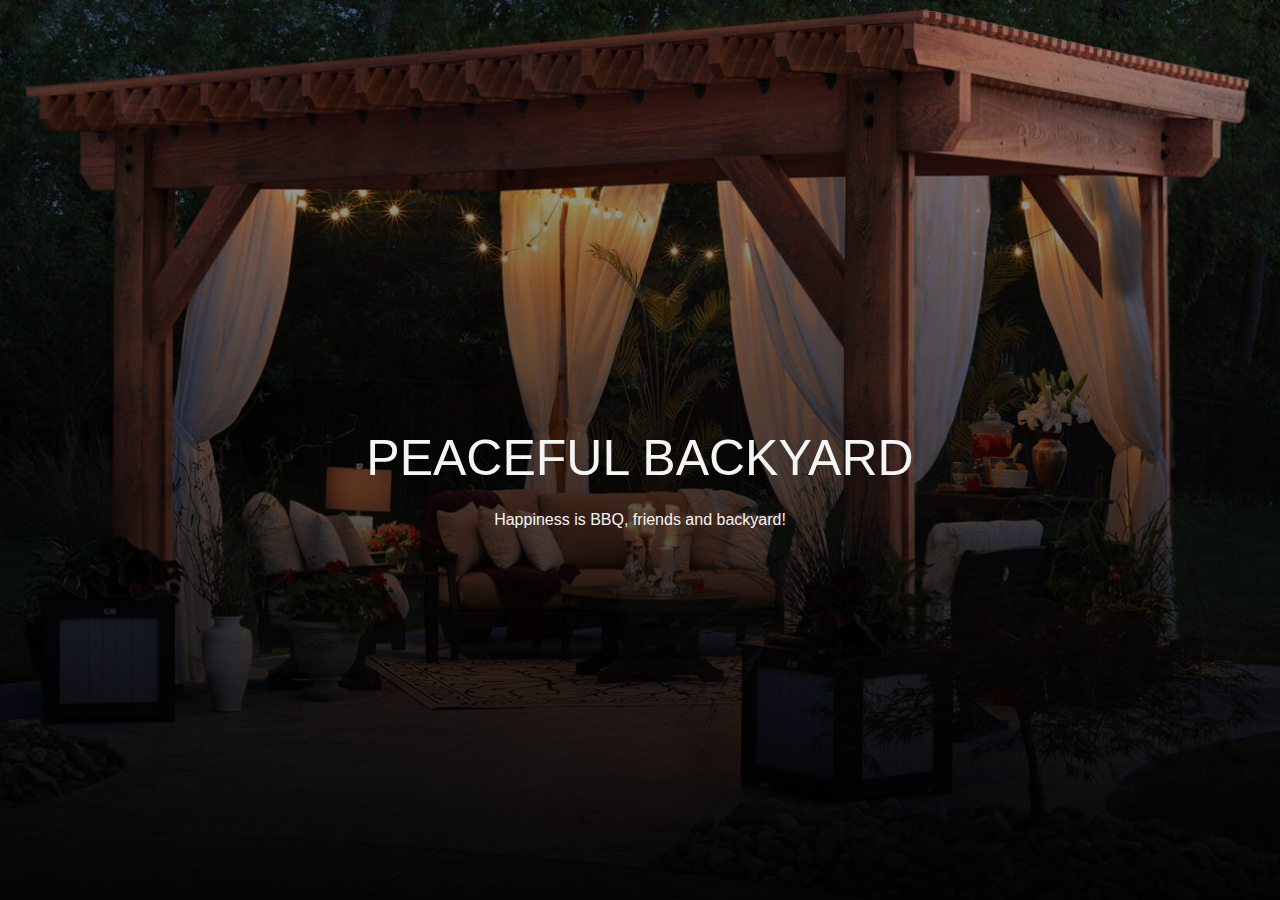
<file: backyard.html>
<!DOCTYPE html>
<html lang="en">
<head>
    <meta charset="UTF-8">
    <meta http-equiv="X-UA-Compatible" content="IE=edge">
    <meta name="viewport" content="width=device-width, initial-scale=1.0">
    <title>Bedroom</title>
    <link rel="stylesheet" href="style.css">
    <link rel="stylesheet" href="master.css">


    
</head>
<body>
    <div class="backyard">
        <div class="content">
            <h1>PEACEFUL BACKYARD</h1>
            <p>Happiness is BBQ, friends and backyard!</p>
            
        </div>


    </div>
    
    
</body>
</html>
</file>
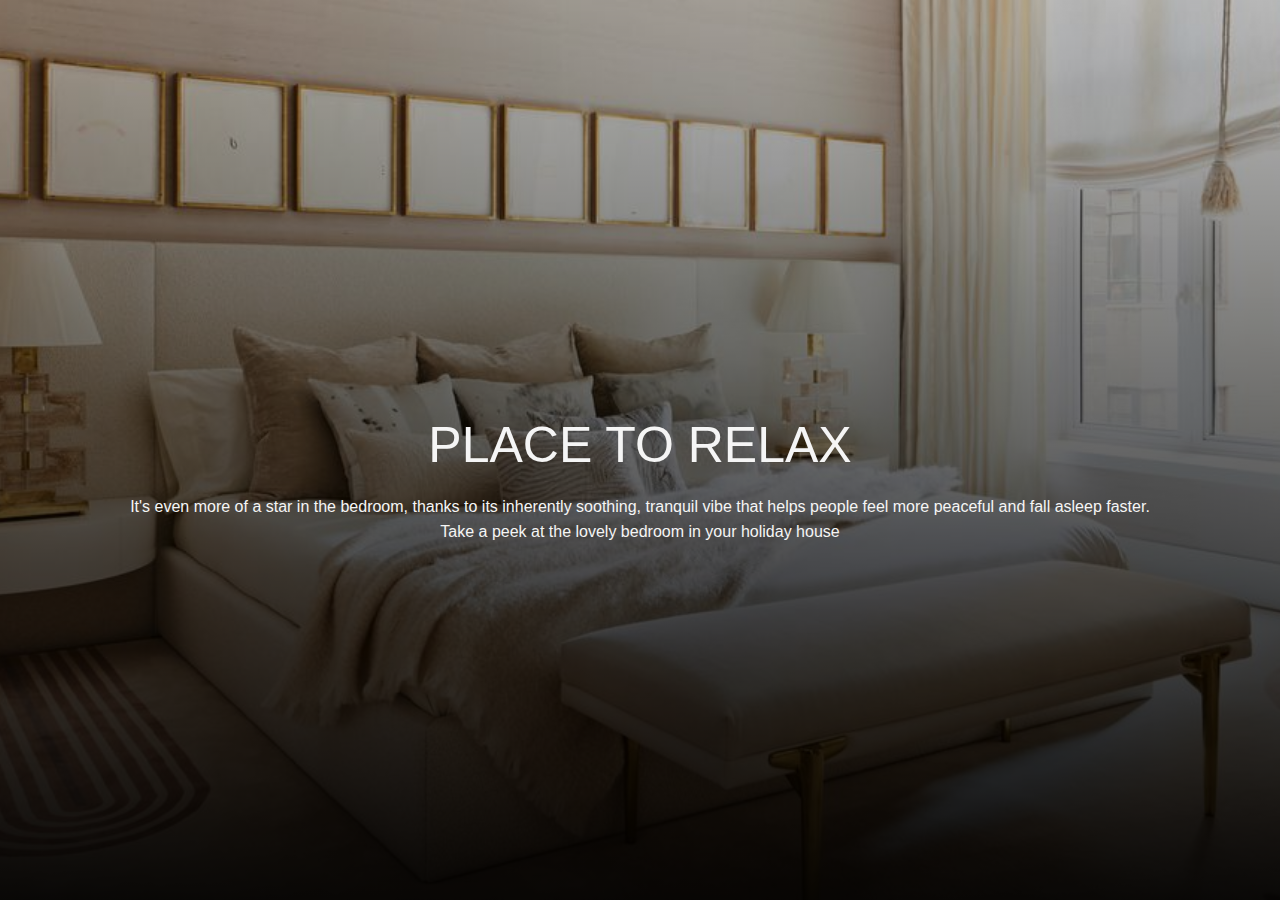
<file: bedroom.html>
<!DOCTYPE html>
<html lang="en">
<head>
    <meta charset="UTF-8">
    <meta http-equiv="X-UA-Compatible" content="IE=edge">
    <meta name="viewport" content="width=device-width, initial-scale=1.0">
    <title>Bedroom</title>
    <link rel="stylesheet" href="style.css">
    <link rel="stylesheet" href="master.css">
    
</head>
<body>
    <div class="bed">
        <div class="content">
            <h1>PLACE TO RELAX</h1>
            <p>It's even more of a star in the bedroom, thanks to its inherently soothing, 
                tranquil vibe that helps people feel more peaceful and fall asleep faster. 
                <br> Take a peek at the lovely bedroom in your holiday house</p>
            <div>
                
                
            </div>
        </div>
        <div>

        </div>


    </div>
    
</body>
</html>
</file>
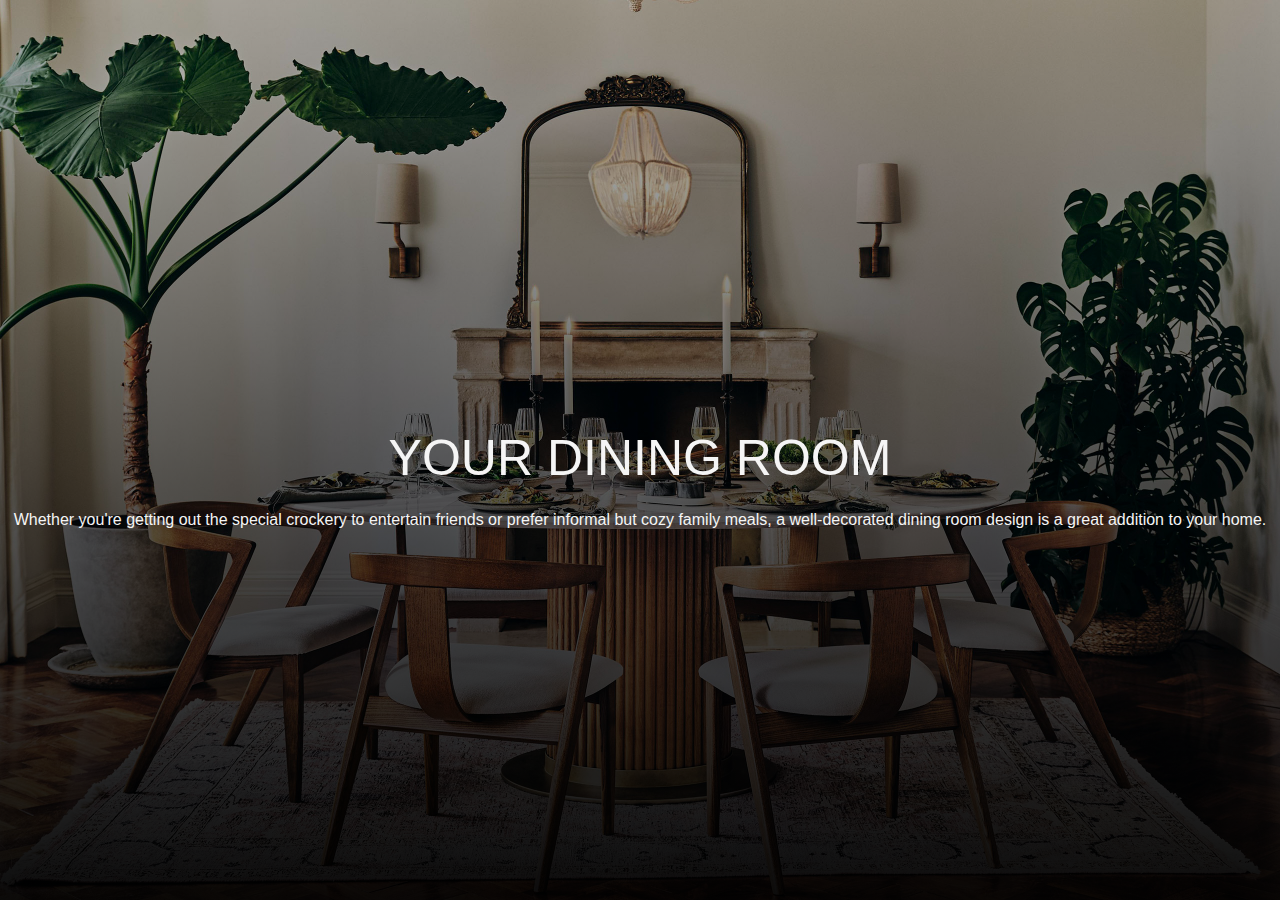
<file: dining.html>
<!DOCTYPE html>
<html lang="en">
<head>
    <meta charset="UTF-8">
    <meta http-equiv="X-UA-Compatible" content="IE=edge">
    <meta name="viewport" content="width=device-width, initial-scale=1.0">
    <title>Bedroom</title>
    <link rel="stylesheet" href="style.css">
    <link rel="stylesheet" href="master.css">
</head>
<body>
    <div class="dining">
        <div class="content">
            <h1>YOUR DINING ROOM</h1>
            <p>Whether you're getting out the special crockery to entertain friends or prefer informal but cozy family meals, a well-decorated dining room design is a great addition to your home.</p>
            
        </div>


    </div>
    
</body>
</html>
</file>
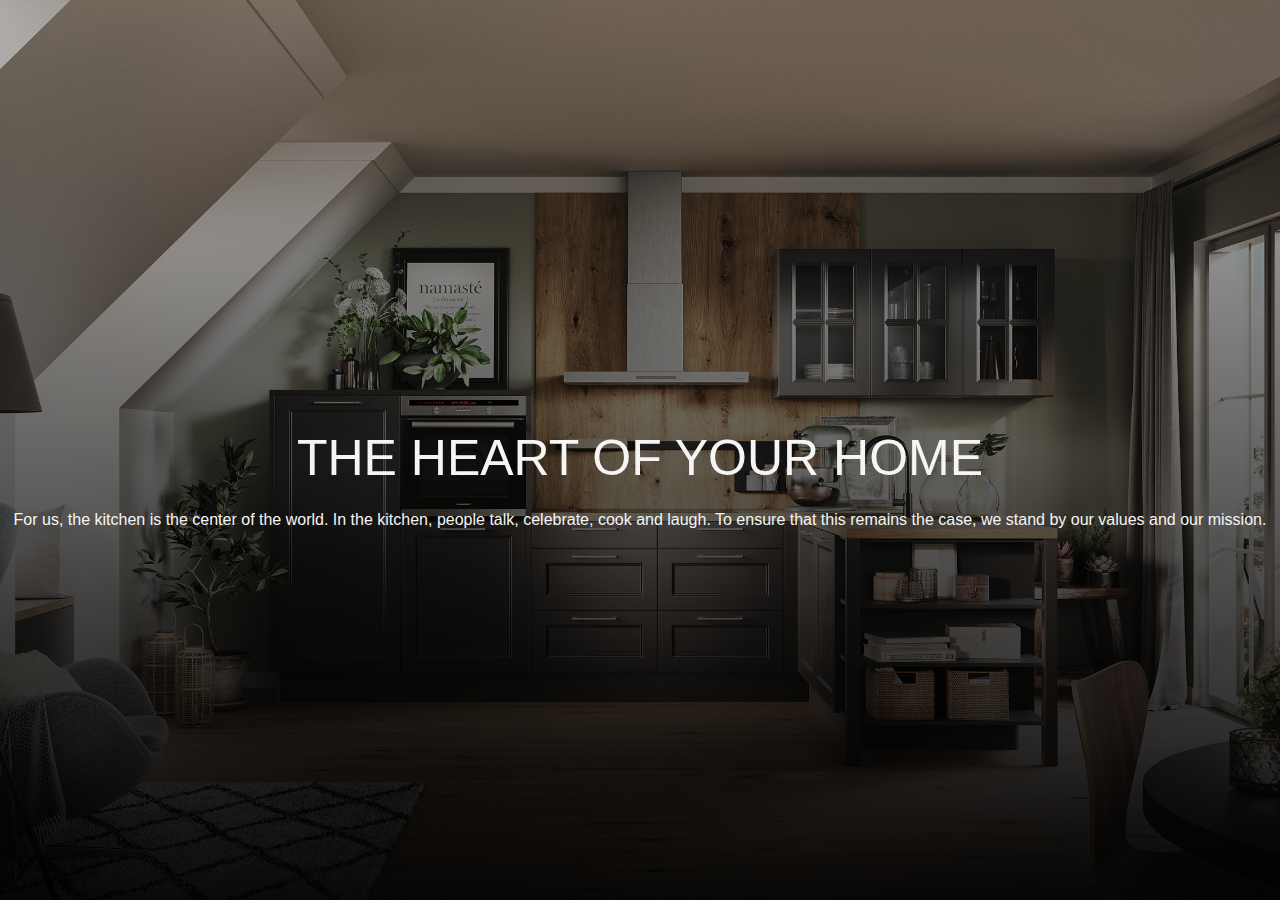
<file: kitchen.html>
<!DOCTYPE html>
<html lang="en">
<head>
    <meta charset="UTF-8">
    <meta http-equiv="X-UA-Compatible" content="IE=edge">
    <meta name="viewport" content="width=device-width, initial-scale=1.0">
    <title>Bedroom</title>
    <link rel="stylesheet" href="style.css">
    <link rel="stylesheet" href="master.css">
</head>
<body>
    <div class="kitchen">
        <div class="content">
            <h1>THE HEART OF YOUR HOME</h1>
            <p>For us, the kitchen is the center of the world.
             In the kitchen, people talk, celebrate, cook and laugh.
              To ensure that this remains the case, we stand by our values and our mission.</p>
            
        </div>


    </div>
    
</body>
</html>
</file>
<file: style.css>
*{
    margin:0;
    padding: 0;
    font-family: sans-serif;
}

.banner{
    width: 100%;
    height: 100vh;
    background-image:linear-gradient(rgba(0,0,0,0.25),rgba(0,0,0,0.85)),url(pozadina.jpg);
    /*odabrali smo koliko ce slika biti zatamnjena*/
    background-size: cover;
    background-position: center ;
}



.navbar{
    width: 90%;
    margin: auto;
    padding: 35px 0 ;
    display: flex;
    align-items: center;
    justify-content: space-between;
}

.logo{
    width: 120px;
    cursor: pointer;
}

.navbar ul li{
    list-style: none;
    display: inline-block;
    margin: 0 20px;
    position: relative;
}
.navbar ul li a{ /*kako ce izgledat "a" elemjnt*/
    text-decoration: none;
    color: whitesmoke;
    text-transform: uppercase;
}

.navbar ul li::after{
    content: '';
    height: 2px;
    width: 0%;
    background: rgb(66, 164, 209) ;
    position: absolute;
    left: 0;
    bottom: -10px; /*koliko ispod slova */
    transition: 0.5s; /*nakon koliko sekundi ce se pojaviti*/
}

.navbar ul li:hover::after{
width: 100%;
    
}

.content{
    width: 100%;
    position: absolute;
    top: 50%;
    transform: translateY(-50%);
    text-align:center;
    color: whitesmoke;
}
.content h1{
    font-weight: lighter;
    font-size: 50px;
    margin-top: 80px;
    


}
.content p {
    margin: 20px auto;
    font-weight: 100;
    line-height: 25px;

}
button{
    width: 200px;
    padding: 15px 0;
    text-align: center;
    margin: 20px 10px;
    border-radius: 25px;
    font-weight: bold;
    border: 2px solid rgb(66, 164, 209);
    background: transparent;
    color: whitesmoke;
    cursor: pointer;
    position: relative;
    overflow: hidden;
}
span{
    background:rgb(66, 164, 209);
    height: 100px;
    width: 0;
    border-radius: 25px;
    position: absolute;
    left: 0;
    bottom: 0;
    z-index: -1;
    transition: 0.5s;

}
button:hover span {
    width: 100%;

}

button:hover{
    border: none;
}

.bed{
    width: 100%;
    height: 100vh;
    background-image:linear-gradient(rgba(0,0,0,0.25),rgba(0,0,0,0.95)),url(bedroom.jpg);
    /*odabrali smo koliko ce slika biti zatamnjena*/
    background-size: cover;
    background-position: center ;

}
.kitchen{
    width: 100%;
    height: 100vh;
    background-image:linear-gradient(rgba(0,0,0,0.25),rgba(0,0,0,0.95)),url(kitchen.jpg);
    
    background-size: cover;
    background-position: center ;

}
.dining{
    width: 100%;
    height: 100vh;
    background-image:linear-gradient(rgba(0,0,0,0.25),rgba(0,0,0,0.95)),url(dining.jpg);
    
    background-size: cover;
    background-position: center ;

}

.backyard{
    width: 100%;
    height:100vh;
    background-image:linear-gradient(rgba(0,0,0,0.25),rgba(0,0,0,0.95)),url(backyard.jpg);
    
    background-size: cover;
    background-position: center ;
}
</file>
<file: master.css>
body{
    animation: transitionIn 2s;
}
@keyframes transitionIn{
    from {
        opacity:0;
        transform: translate(-100%);
    }
    to {
        opacity: 10;
        transform: translate(0);
    }
}
</file>
